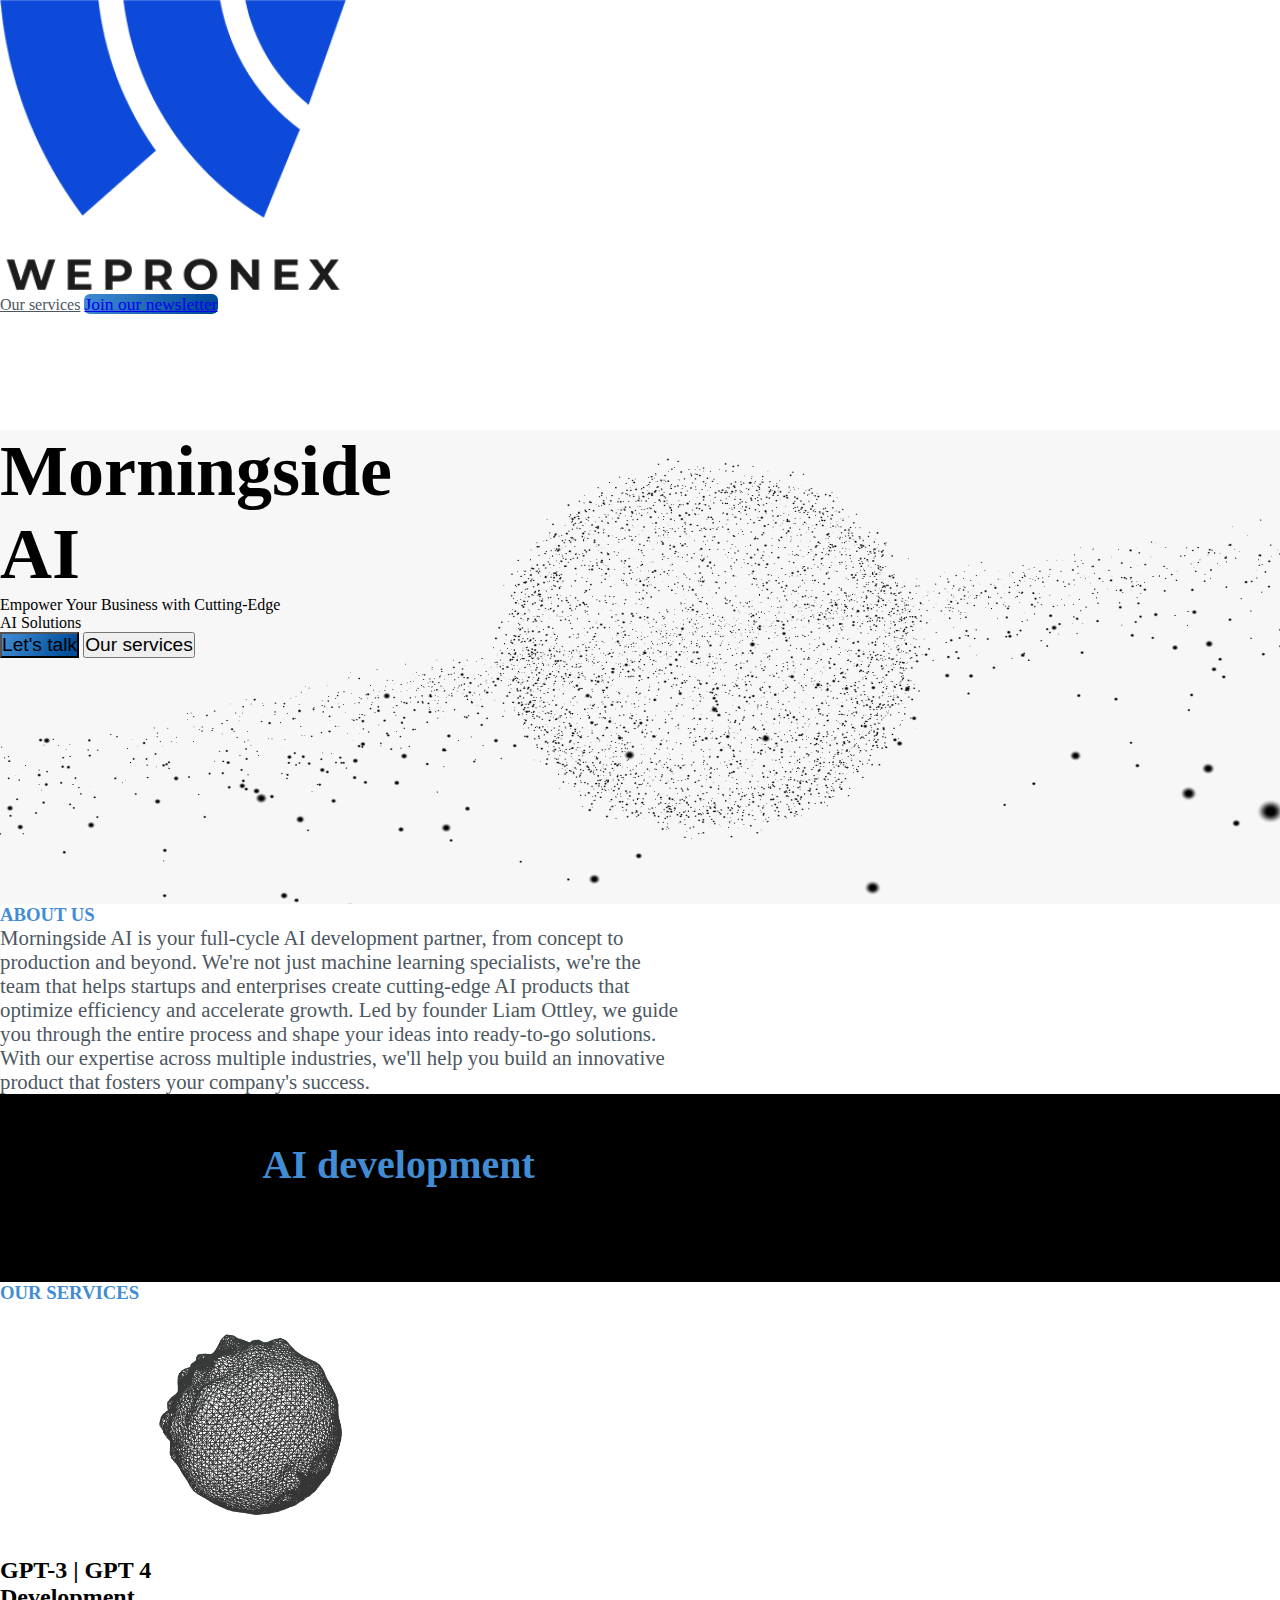
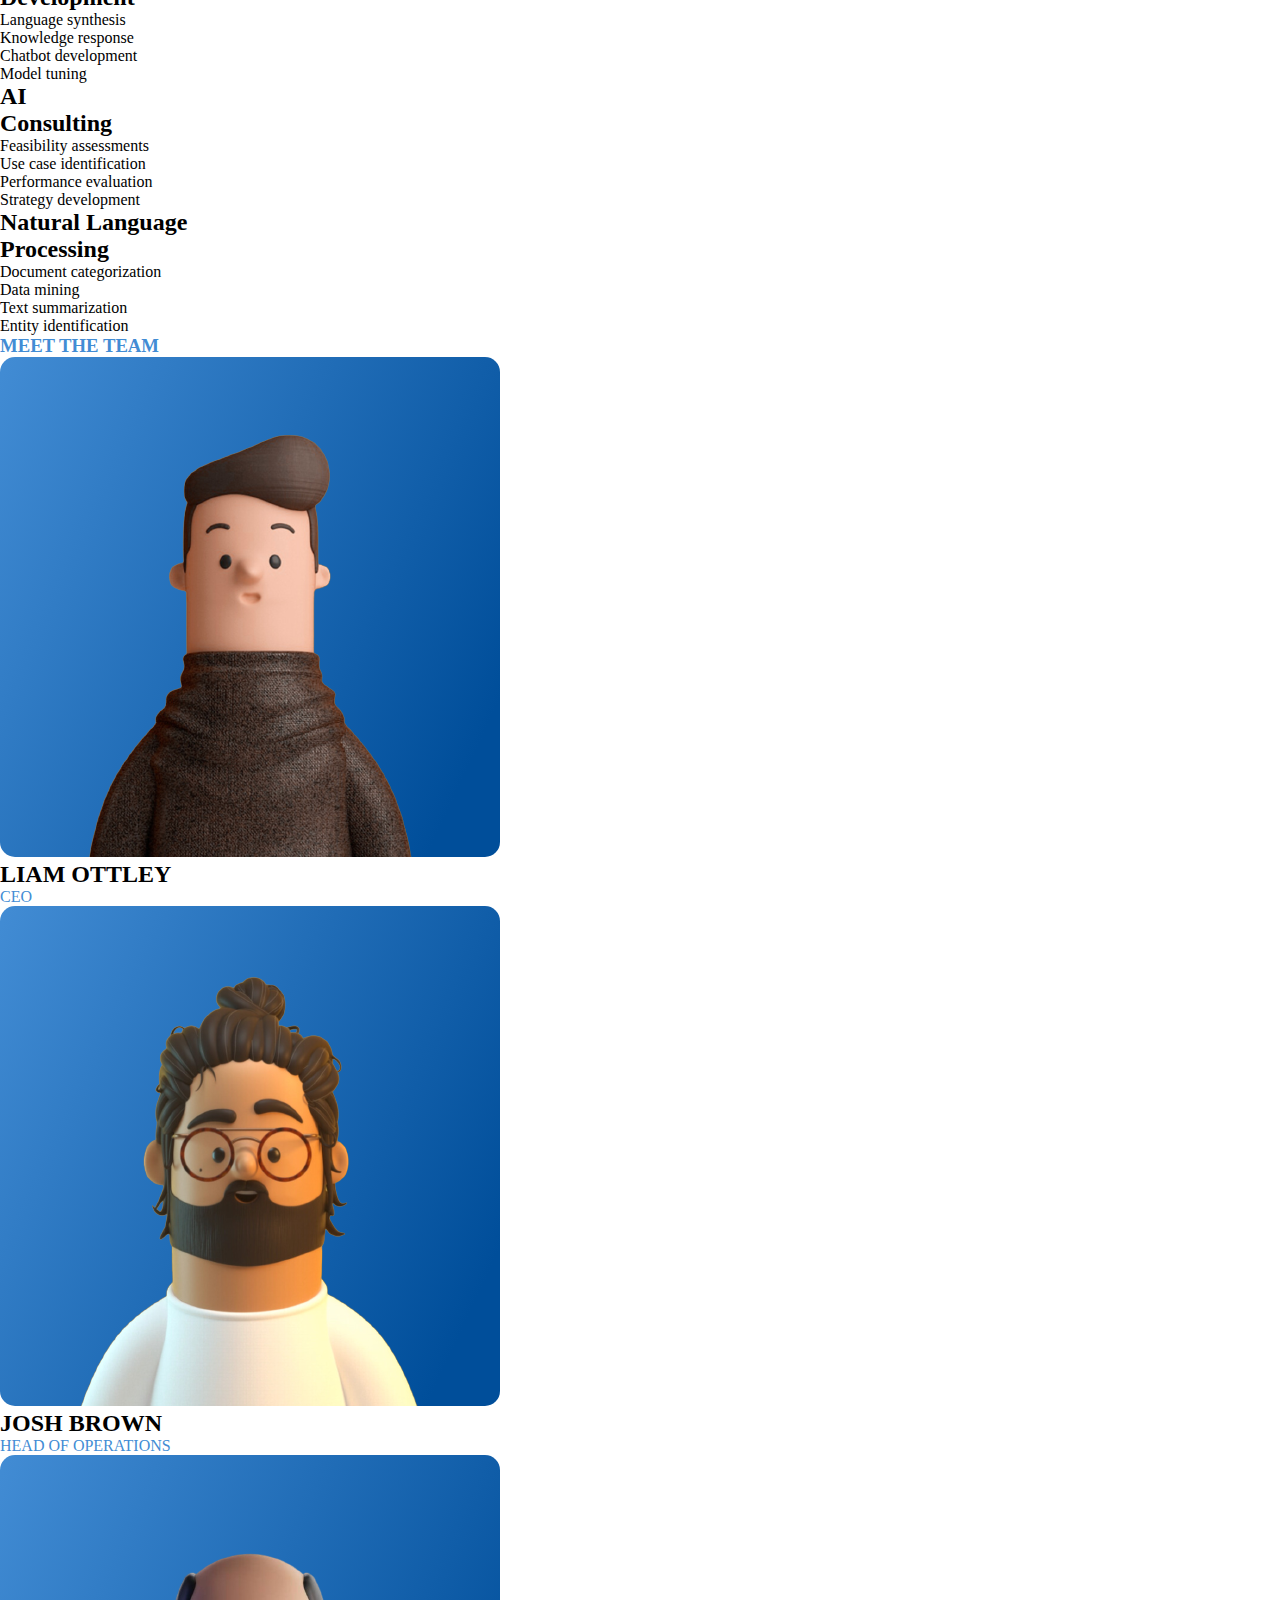
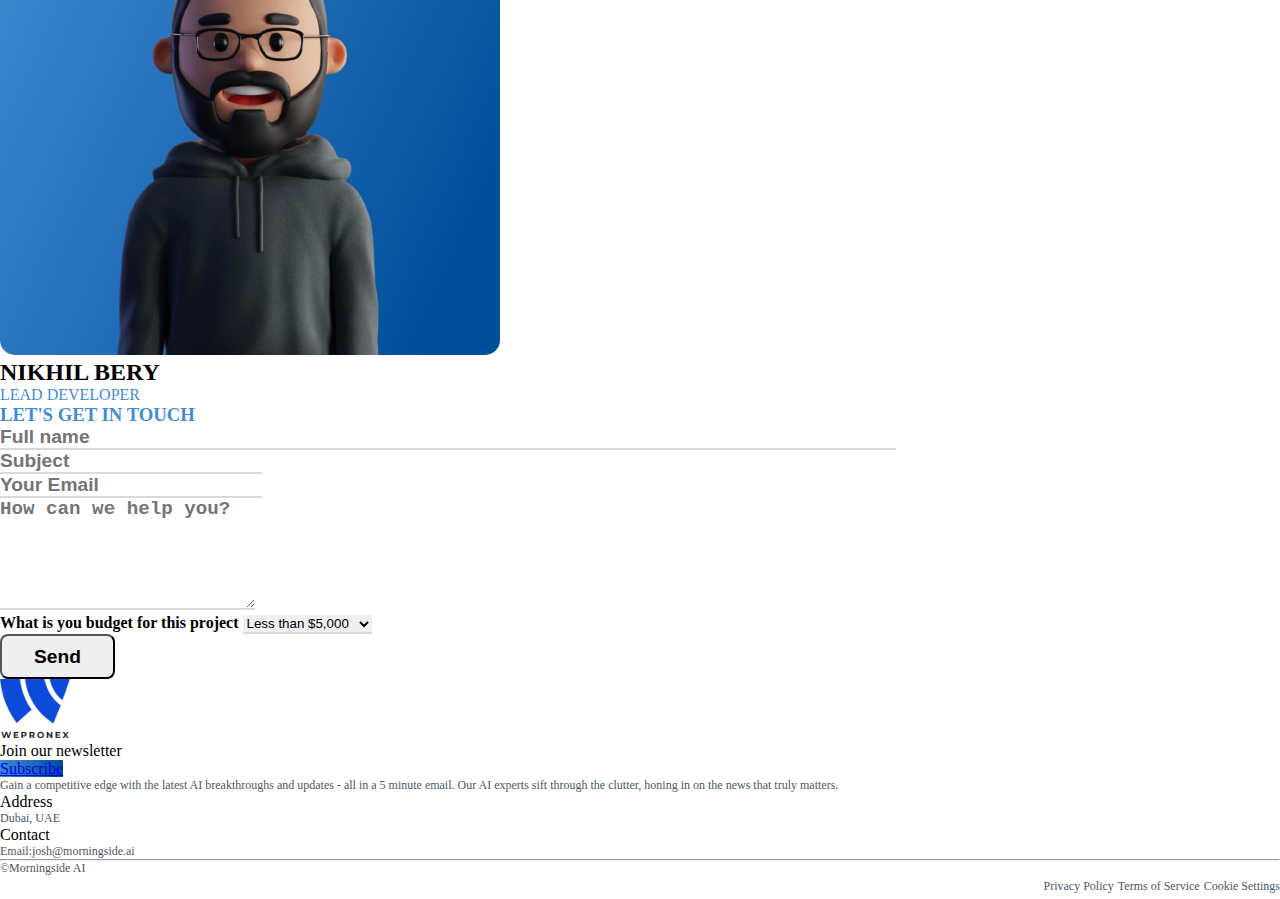
<file: index.html>
<!doctype html>
<html lang="en">

<head>
    <!-- Required meta tags -->
    <meta charset="utf-8">
    <meta name="viewport" content="width=device-width, initial-scale=1, shrink-to-fit=no">

    <!-- Bootstrap CSS -->
    <link rel="stylesheet" href="https://cdn.jsdelivr.net/npm/bootstrap@4.6.2/dist/css/bootstrap.min.css"
        integrity="sha384-xOolHFLEh07PJGoPkLv1IbcEPTNtaed2xpHsD9ESMhqIYd0nLMwNLD69Npy4HI+N" crossorigin="anonymous">

    <link rel="stylesheet" href="style.css">
    <title>Hello, world!</title>
</head>

<body>
    <!-- Navbar Started -->
    <nav class="navbar navbar-expand-lg navbar-light bg-light">
        <div class="container mt-2">
            <!-- Logo on the left-hand side -->
            <a class="navbar-brand" href="#">
                <img class="logo" src="img/logo.png" alt="">
            </a>

            <!-- Link with Button on the right-hand side -->
            <div class="ml-auto">
                <a id="services_link" style="font-size: 1rem; font-weight: 500; " class="my-auto mx-4 grey-color link"
                    href="#services">Our
                    services</a>
                <a href="/Join_our_newsletter.html"
                    class="btn Join-our-newsletter-btn bg-orange text-light px-4 py-2  my-2 my-sm-0 " type="submit">Join
                    our
                    newsletter
                </a>
            </div>
        </div>
    </nav>
    <!-- Navbar Complete -->


    <!-- main_section started -->
    <div class="bg-light main d-flex align-items-center justify-content-center">
        <div class="container main-section">
            <h1 style="font-size: 4.5rem;">Morningside<br>AI</h1>
            <p>Empower Your Business with Cutting-Edge <br>AI Solutions</p>
            <button type="button" onclick="talkScrollDown()" class="background btn bg-orange text-light font-size">Let's
                talk</button>
            <button type="button" onclick="smoothScrollDown()"
                class="btn bg-white btn-outline-dark font-size mx-2 services_btn">Our
                services</button>
        </div>
    </div>


    <!-- main_section completed -->

    <!-- About Us started -->

    <div class="container my-5 py-5">
        <h3 class="text-blue text-center main-headings ">ABOUT US</h3>
        <p class="text-center grey-color about_us_text">Morningside AI is your full-cycle AI development partner, from
            concept to
            <br>production
            and
            beyond. We're not
            just machine
            learning specialists, we're the <br>team that helps startups and enterprises create cutting-edge AI products
            that <br> optimize
            efficiency and accelerate growth. Led by founder Liam Ottley, we guide <br>you through the entire process
            and
            shape your
            ideas into ready-to-go solutions. <br>With our expertise across multiple industries, we'll help you build an
            innovative<br>
            product that fosters your company's success.</p>
    </div>
    <!-- About Us completed -->

    <!-- black-part started -->
    <h2 class="text-center my-5 py-5 text-white black-part_text" style="background-color: black;">leverage
        morningside's<br>
        comprehensive <span class="text-blue">AI development</span><br>
        expertise to maximize your<br>
        businesses potential</h2>
    <!-- black-part completed -->


    <!-- Our Services started -->
    <div class="my-5 py-5 contianer" id="services_section">
        <h3 class="text-center text-blue main-headings">OUR SERVICES
        </h3>
        <div class="d-flex mb-5">
            <img src="img/services.png" style="width: 40%;"
                class="mt-4 text-center mx-auto img-fluid ${3|rounded-top,rounded-right,rounded-bottom,rounded-left,rounded-circle,|}"
                alt="">
        </div>

        <div class="container pb-2">
            <div class="row">
                <!-- Card 1 -->
                <div class="col-md-4 mb-4">
                    <div class="card service-cards border-radius">
                        <div class="card-body service-cards-body">
                            <p class="card-title text-center service_card_heading">GPT-3 | GPT 4 <br>
                                Development</p>
                            <p class="card-text text-center">Language synthesis <br>
                                Knowledge response <br>
                                Chatbot development <br>
                                Model tuning</p>
                        </div>
                    </div>
                </div>

                <!-- Card 2 -->
                <div class="col-md-4 mb-4">
                    <div class="card service-cards border-radius">
                        <div class="card-body service-cards-body">
                            <p class="card-title text-center service_card_heading">AI <br>
                                Consulting</p>
                            <p class="card-text text-center">Feasibility assessments <br>
                                Use case identification <br>
                                Performance evaluation <br>
                                Strategy development</p>
                        </div>
                    </div>
                </div>

                <!-- Card 3 -->
                <div class="col-md-4 mb-4">
                    <div class="card service-cards border-radius">
                        <div class="card-body service-cards-body">
                            <h3 class="card-title text-center service_card_heading">Natural Language <br>
                                Processing</h3>
                            <p class="card-text text-center">Document categorization <br>
                                Data mining <br>
                                Text summarization <br>
                                Entity identification</p>
                        </div>
                    </div>
                </div>
            </div>
        </div>




    </div>
    <!-- Our Services Completed -->

    <!-- team -->
    <h3 class="text-blue text-center my-5 pt-5 main-headings">MEET THE TEAM</h3>
    <div class="d-flex mb-5 ">
        <div class="container mx-auto row">
            <div class="card custom-border col-md-4">
                <img class="background card-img-top bg-orange border-radius" src="img/cartoon_1.png"
                    alt="Card image cap">
                <div class="card-body">
                    <h2>LIAM OTTLEY</h2>
                    <p class="text-blue">CEO</p>
                </div>
            </div>
            <div class="card custom-border col-md-4">
                <img class="background card-img-top bg-orange border-radius" src="img/cartoon_2.png"
                    alt="Card image cap">
                <div class="card-body">
                    <h2>JOSH BROWN
                    </h2>
                    <p class="text-blue">HEAD OF OPERATIONS
                    </p>
                </div>
            </div>
            <div class="card custom-border col-md-4">
                <img class="background card-img-top bg-orange border-radius" src="img/cartoon_3.png"
                    alt="Card image cap">
                <div class="card-body">
                    <h2>NIKHIL BERY</h2>
                    <p class="text-blue">LEAD DEVELOPER
                    </p>
                </div>
            </div>
        </div>
    </div>


    <!-- team -->

    <!-- forms startes -->
    <div id="talk">
        <h3 class="text-center text-blue main-headings my-5 py-5">LET'S GET IN TOUCH
        </h3>
        <div class="container d-flex">

            <input type="text" class="form-control custom-border mx-auto"
                style="border-bottom: 2px solid rgb(218, 218, 218); width: 70%; font-size: 1.2rem; font-weight:600; "
                name="" id="" aria-describedby="helpId" placeholder="Full name">
        </div>
        <form class="container mt-2 d-flex">
            <div class="form-row mx-auto" style="width: 71%;">
                <div class="col-md-6">
                    <input type="text" class="form-control custom-border"
                        style="border-bottom: 2px solid rgb(218, 218, 218); font-size: 1.2rem; font-weight:600; "
                        placeholder="Subject">
                </div>
                <div class="col-md-6">

                    <input type="email" class="form-control custom-border"
                        style="border-bottom: 2px solid rgb(218, 218, 218); font-size: 1.2rem; font-weight:600; "
                        placeholder="Your Email">
                </div>
            </div>
        </form>
        <div class="container d-flex">
            <div class="form-group mx-auto" style="width: 70%;  ">
                <textarea class="form-control custom-border mt-2" style="font-size: 1.2rem; font-weight:600; border-bottom: 2px solid rgb(218, 218, 218)
            
            ;" id="exampleFormControlTextarea1" rows="5" placeholder="How can we help you?"></textarea>
            </div>
        </div>
        <div class="container d-flex mb-5 ">
            <div class="mx-auto" style="width: 70%;">
                <label for="budget" style="font-weight: 600;">What is you budget for this project</label>
                <select id="budget" style=" border-bottom:2px solid rgb(218, 218, 218);"
                    class="mx-auto custom-select custom-border custom-select-lg mb-3">
                    <option style="font-weight: 600;" value="1">Less than $5,000</option>
                    <option style="font-weight: 600;" value="2">$5,000 - $10,000</option>
                    <option style="font-weight: 600;" value="3">$10,000 - $20,000</option>
                    <option style="font-weight: 600;" value="4">$20,000 - $40,000</option>
                    <option style="font-weight: 600;" value="5">$40,000 +</option>
                </select>
            </div>

        </div>
        <div class="d-flex mb-5">
            <button type="button" class="btn mx-auto bg-orange text-white"
                style="font-size: 1.2rem; font-weight: 600; border-radius:8px; padding: 0.6rem 2rem;">Send</button>
        </div>

        <div class="container pt-5 mb-5">
            <img src="img/logo.png" style="width: 70px;"
                class="img-fluid ${3|rounded-top,rounded-right,rounded-bottom,rounded-left,rounded-circle,|}" alt="">
        </div>
    </div>
    <!-- forms completed -->

    <!-- footer started -->

    <div class="container">
        <div class="row">
            <div class="col-md-4">
                <p class="font-weight-bold">Join our newsletter
                </p>
                <a href="/Join_our_newsletter.html" type="button"
                    class="btn background px-4 text-white mb-3">Subscribe</a>

                <p class="footer-font-size grey-color">Gain a competitive edge with the latest AI breakthroughs and
                    updates -
                    all in a 5 minute
                    email.
                    Our
                    AI
                    experts sift
                    through the clutter, honing in on the news that truly matters.</p>
            </div>
            <div class="col-md-4">
                <p class="font-weight-bold">Address</p>
                <p class="footer-font-size grey-color">Dubai, UAE
                </p>
            </div>
            <div class="col-md-4">
                <p class="font-weight-bold">Contact
                </p>
                <p class="footer-font-size grey-color">Email:josh@morningside.ai
                </p>
            </div>
        </div>

        <hr class="mt-5">
        <div class="container my-3">
            <div class="row">
                <div class="col-sm-6">
                    <p class="footer-font-size grey-color">©Morningside AI</p>
                </div>
                <div class="col-sm-6" style="text-align: right;">
                    <span class="footer-font-size grey-color">Privacy Policy</span>
                    <span class="mx-2 footer-font-size grey-color">Terms of Service</span>
                    <span class="footer-font-size grey-color">Cookie Settings</span>
                </div>
            </div>
        </div>
    </div>


    <!-- footer  completed-->

    <script src="https://cdn.jsdelivr.net/npm/jquery@3.5.1/dist/jquery.slim.min.js"
        integrity="sha384-DfXdz2htPH0lsSSs5nCTpuj/zy4C+OGpamoFVy38MVBnE+IbbVYUew+OrCXaRkfj"
        crossorigin="anonymous"></script>
    <script src="https://cdn.jsdelivr.net/npm/bootstrap@4.6.2/dist/js/bootstrap.bundle.min.js"
        integrity="sha384-Fy6S3B9q64WdZWQUiU+q4/2Lc9npb8tCaSX9FK7E8HnRr0Jz8D6OP9dO5Vg3Q9ct"
        crossorigin="anonymous"></script>
</body>
<script>
    function smoothScrollDown() {
        const contentContainer = document.getElementById('services_section');
        contentContainer.scrollIntoView({
            behavior: 'smooth'
        });
    }

    const services_link = document.getElementById('services_link');
    services_link.addEventListener('click', smoothScrollDown);

    function talkScrollDown() {
        const talkContainer = document.getElementById('talk');
        talkContainer.scrollIntoView({
            behavior: 'smooth'
        });
    }

</script>


</html>
</file>
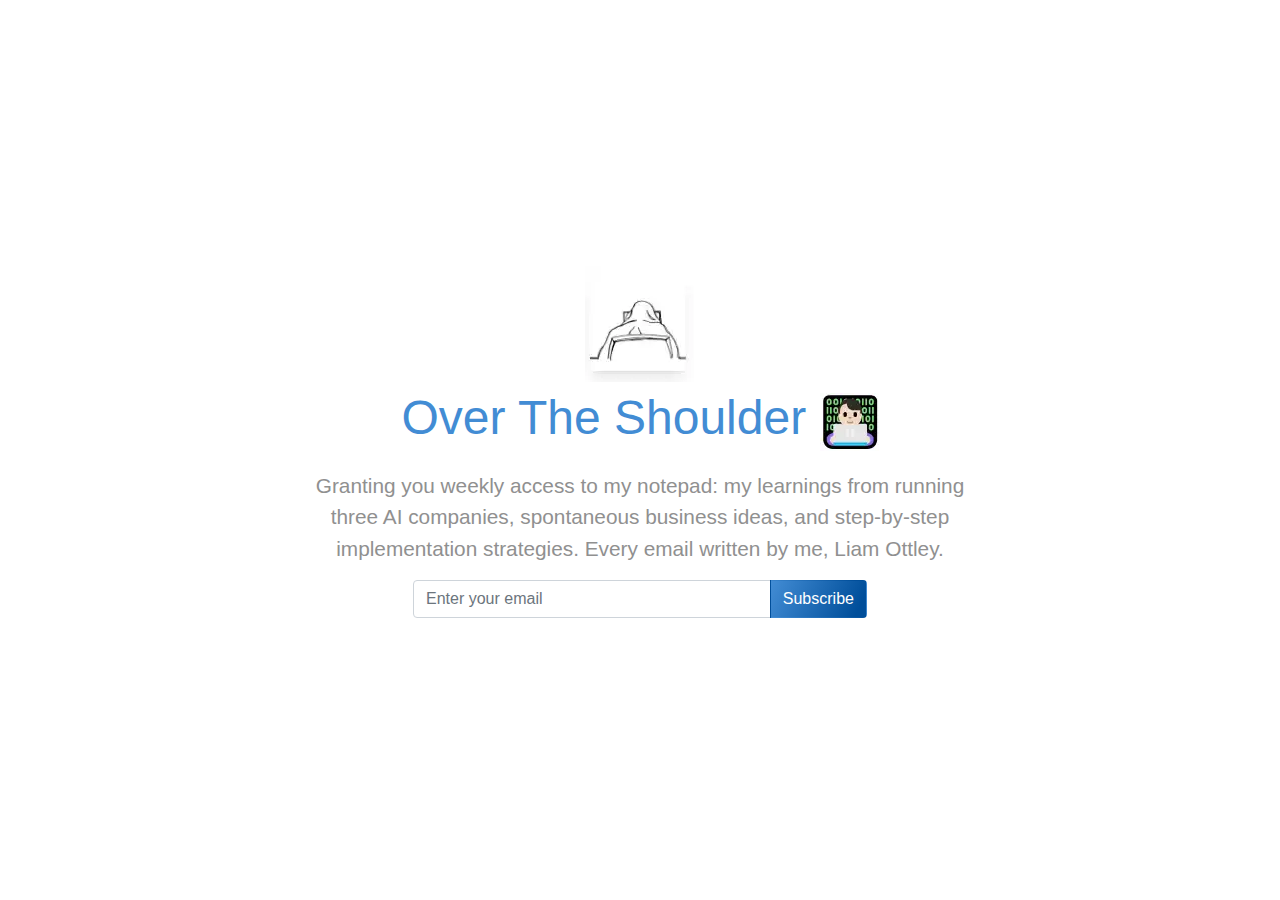
<file: Join_our_newsletter.html>
<!doctype html>
<html lang="en">

<head>
    <!-- Required meta tags -->
    <meta charset="utf-8">
    <meta name="viewport" content="width=device-width, initial-scale=1, shrink-to-fit=no">

    <!-- Bootstrap CSS -->
    <link rel="stylesheet" href="https://cdn.jsdelivr.net/npm/bootstrap@4.0.0/dist/css/bootstrap.min.css"
        integrity="sha384-Gn5384xqQ1aoWXA+058RXPxPg6fy4IWvTNh0E263XmFcJlSAwiGgFAW/dAiS6JXm" crossorigin="anonymous">
    <link rel="stylesheet" href="style.css">
    <title>Hello, world!</title>
</head>

<body>
    <div class="container d-flex justify-content-center align-items-center" style="min-height: 100vh;">
        <div class="text-center">
            <img src="img/download (1).webp"
                class="img-fluid ${3|rounded-top,rounded-right,rounded-bottom,rounded-left,rounded-circle,|}" alt="">
            <p style="font-size: 3rem;" class="text-blue">Over The Shoulder <span><img src="img/download.webp"
                        class="img-fluid ${3|rounded-top,rounded-right,rounded-bottom,rounded-left,rounded-circle,|}"
                        alt=""></span></p>
            <p class="message" style="font-size: 1.3rem; color: #909090;">
                Granting you weekly access to my notepad: my learnings from running <br>three AI companies, spontaneous
                business ideas, and
                step-by-step <br>implementation strategies. Every email written by me, Liam Ottley.
            </p>
            <div class="input-group mb-3 mx-auto" style="width: 70%;">
                <!-- Input field -->
                <input type="email" class="form-control" placeholder="Enter your email">

                <!-- Subscribe button -->
                <div class="input-group-append">
                    <button class="btn text-white background" type="button">Subscribe</button>
                </div>
            </div>
        </div>
    </div>
    <!-- Optional JavaScript -->
    <!-- jQuery first, then Popper.js, then Bootstrap JS -->
    <script src="https://code.jquery.com/jquery-3.2.1.slim.min.js"
        integrity="sha384-KJ3o2DKtIkvYIK3UENzmM7KCkRr/rE9/Qpg6aAZGJwFDMVNA/GpGFF93hXpG5KkN"
        crossorigin="anonymous"></script>
    <script src="https://cdn.jsdelivr.net/npm/popper.js@1.12.9/dist/umd/popper.min.js"
        integrity="sha384-ApNbgh9B+Y1QKtv3Rn7W3mgPxhU9K/ScQsAP7hUibX39j7fakFPskvXusvfa0b4Q"
        crossorigin="anonymous"></script>
    <script src="https://cdn.jsdelivr.net/npm/bootstrap@4.0.0/dist/js/bootstrap.min.js"
        integrity="sha384-JZR6Spejh4U02d8jOt6vLEHfe/JQGiRRSQQxSfFWpi1MquVdAyjUar5+76PVCmYl"
        crossorigin="anonymous"></script>
</body>

</html>
</file>
<file: style.css>
* {
  margin: 0%;
  padding: 0%;
}
.text-blue {
  color: #428cd4;
}
.Join-our-newsletter-btn {
  font-size: 17.5px;
  font-weight: 500;
  border-radius: 6px;
  background: linear-gradient(115deg, #428cd4 0%, #004e9a 90%);
}
.background {
  background: linear-gradient(115deg, #428cd4 0%, #004e9a 90%);
}
.logo {
  width: 27%;
}
.font-size {
  font-size: 1.2rem;
}
.about_us_text {
  font-size: 1.3rem;
}
.black-part_text {
  font-size: 2.5rem;
}
.main {
  padding-bottom: 19.2vw;
  justify-content: center;
  background-image: url("img/blob.jpg");
  background-size: 110vw 40vw;
  background-repeat: no-repeat;
}
.main-section {
  margin-top: 9vw;
}
.border-radius {
  border-radius: 15px;
}
.custom-border {
  border: none;
}
.footer-container {
  background-color: #f0f0f0;
  padding: 20px;
}

.contact-info {
  text-align: right; /* Align this specific paragraph to the right */
}
.footer-font-size {
  font-size: 0.75rem;
}
.grey-color {
  color: rgb(77, 87, 97);
}
.main-headings {
  font-weight: bold;
}
.service_card_heading {
  font-size: 1.5rem;
  font-weight: 600;
}
/* Ensure equal height for cards */
.service-cards {
  display: flex;
  flex-direction: column;
  height: 100%;
}

/* Make card-body content fill the remaining space */
.service-cards-body {
  flex: 1;
}
.link {
  cursor: pointer;
}
.link:hover {
  color: black;
  text-decoration: none;
}
.services_btn:hover {
  color: black;
}

@media (max-width: 500px) {
  .about_us_text {
    font-size: 15px;
  }
  .black-part_text {
    font-size: 20px;
  }
}
</file>
